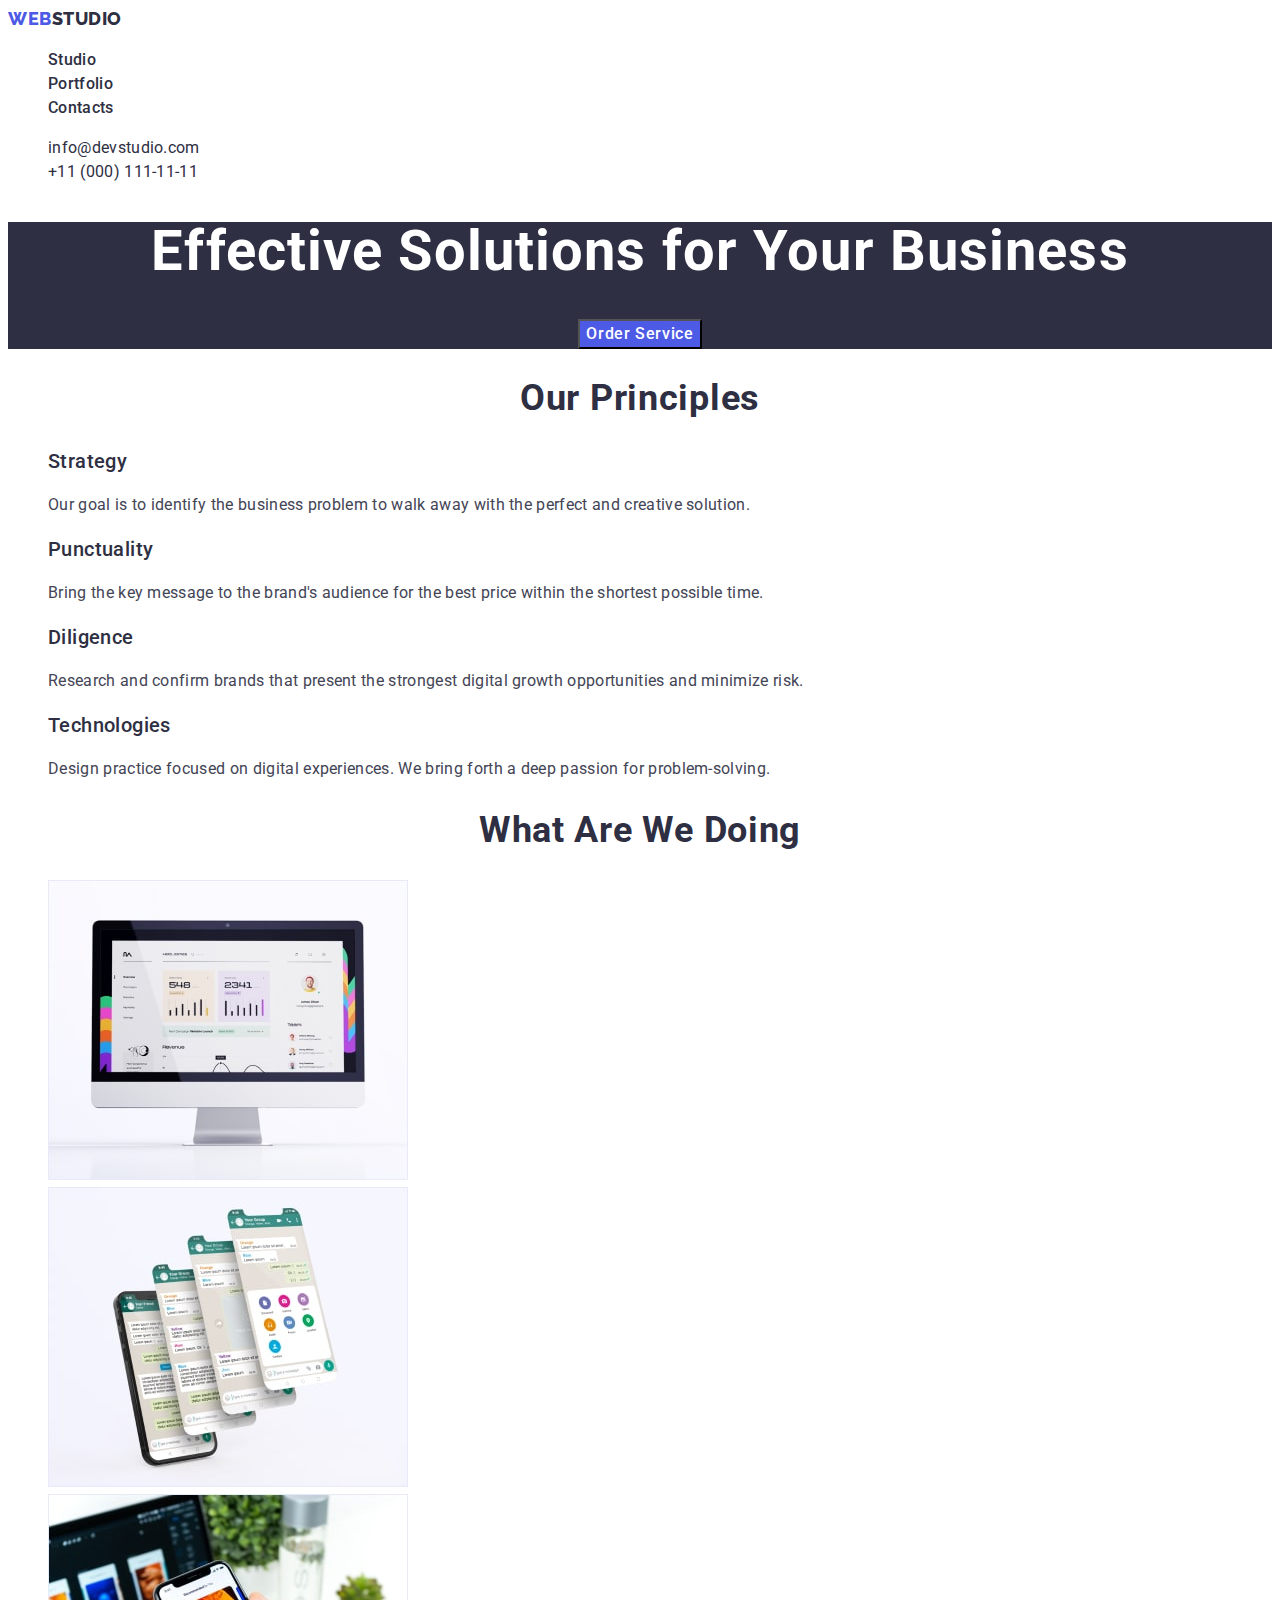
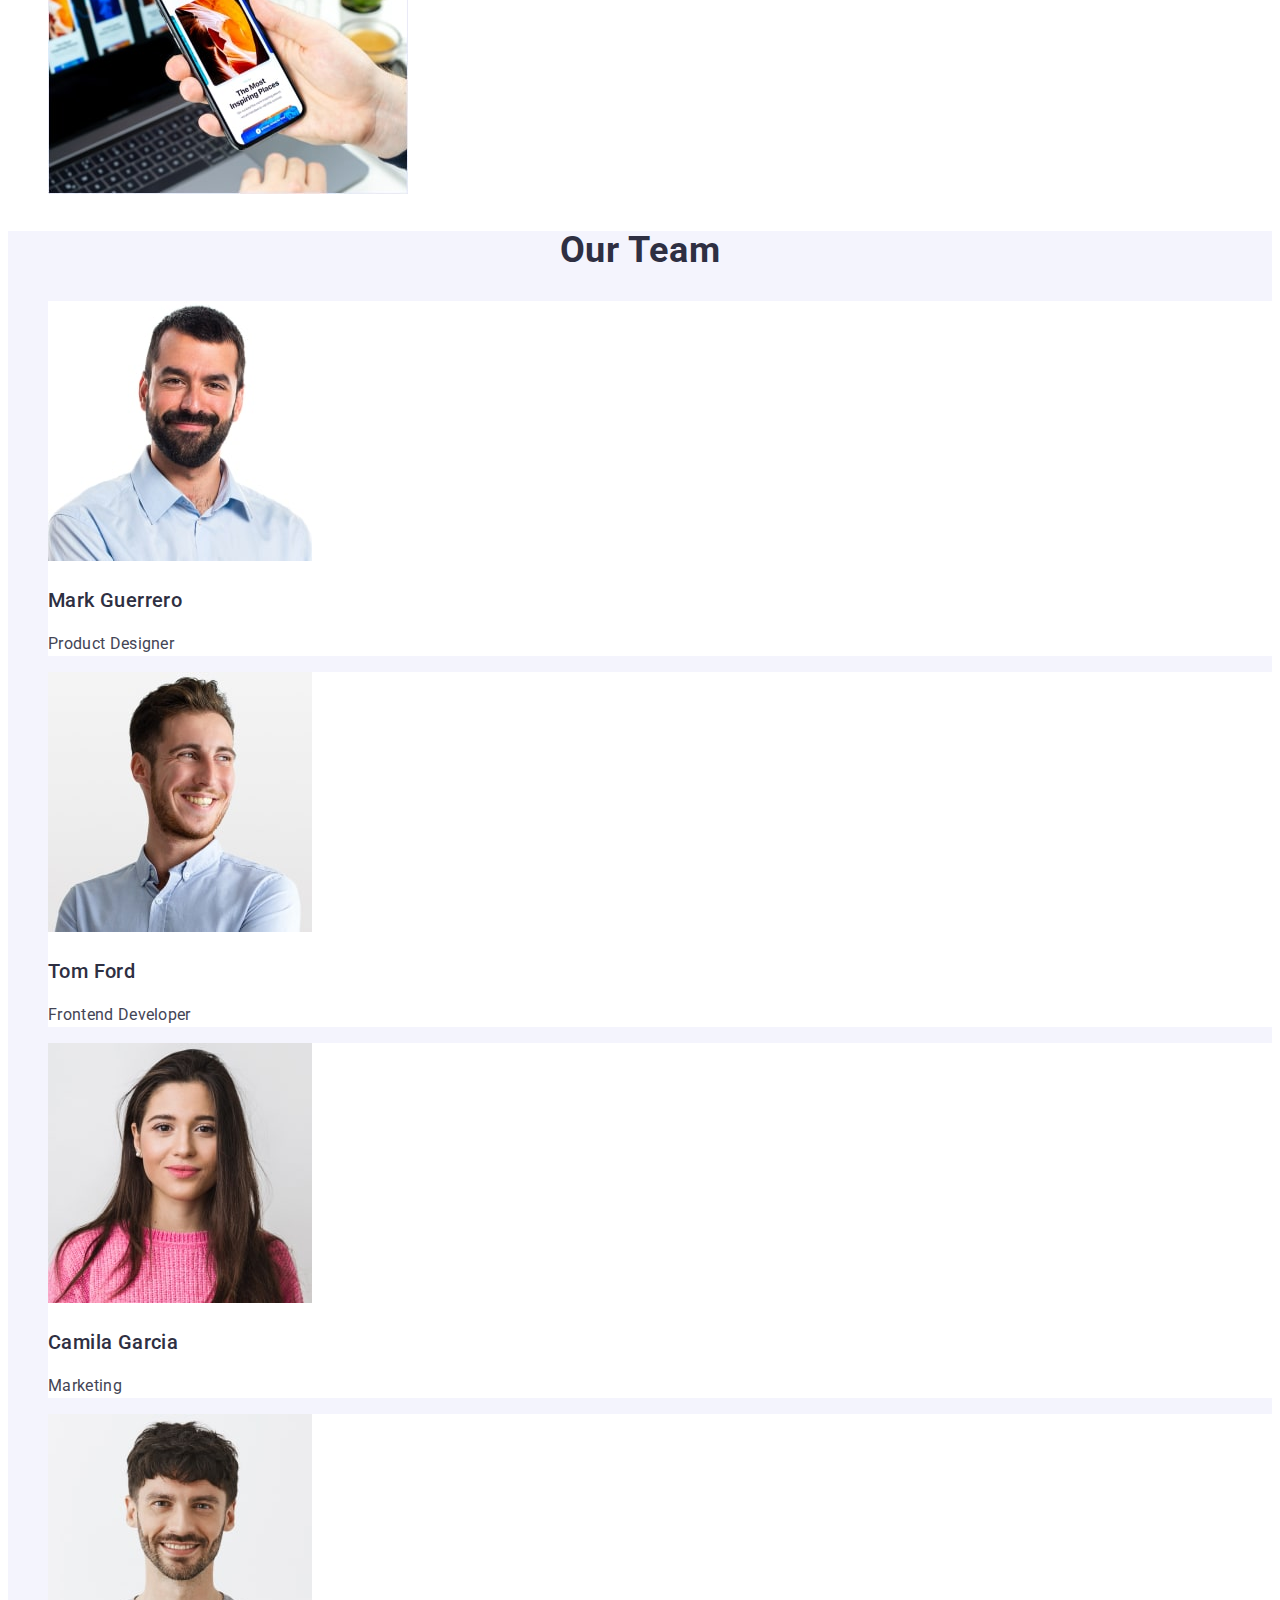
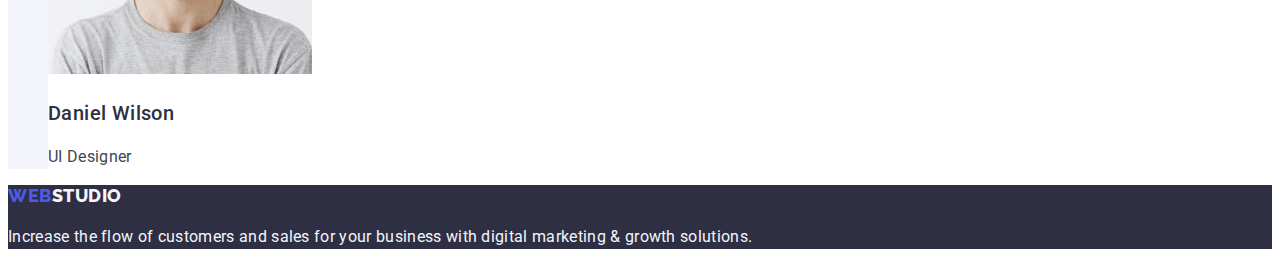
<file: index.html>
<!DOCTYPE html>
<html lang="en">
  <head>
    <meta charset="UTF-8" />
    <meta name="description" content="Effective Solutions for Your Business" />
    <title>Web Studio</title>
    <link rel="stylesheet" href="./css/styles.css" />
    <link rel="preconnect" href="https://fonts.googleapis.com" />
    <link rel="preconnect" href="https://fonts.gstatic.com" crossorigin />
    <link
      href="https://fonts.googleapis.com/css2?family=Roboto:wght@400;500;700&display=swap"
      rel="stylesheet" />
    <link
      href="https://fonts.googleapis.com/css2?family=Raleway:wght@800&family=Roboto:wght@400;500;700&display=swap"
      rel="stylesheet" />
  </head>
  <body>
    <header>
      <nav class="menu">
        <a class="link logo" href="./index.html"
          >Web<span class="logo-header-studio">Studio</span></a
        >
        <ul class="list">
          <li><a class="link" href="./index.html">Studio</a></li>
          <li><a class="link" href="./portfolio.html">Portfolio</a></li>
          <li><a class="link" href="">Contacts</a></li>
        </ul>
      </nav>
      <address class="contacts">
        <ul class="list">
          <li>
            <a class="link contacts-link" href="mailto:info@devstudio.com"
              >info@devstudio.com</a
            >
          </li>
          <li>
            <a class="link contacts-link" href="tel:+110001111111"
              >+11 (000) 111-11-11</a
            >
          </li>
        </ul>
      </address>
    </header>
    <main>
      <section class="intro-section">
        <h1 class="title">Effective Solutions for Your Business</h1>
        <button class="order-button" type="button">Order Service</button>
      </section>
      <section>
        <h2 class="section-title">Our principles</h2>
        <ul class="list">
          <li>
            <h3 class="list-title">Strategy</h3>
            <p class="text">
              Our goal is to identify the business problem to walk away with the
              perfect and creative solution.
            </p>
          </li>
          <li>
            <h3 class="list-title">Punctuality</h3>
            <p class="text">
              Bring the key message to the brand's audience for the best price
              within the shortest possible time.
            </p>
          </li>
          <li>
            <h3 class="list-title">Diligence</h3>
            <p class="text">
              Research and confirm brands that present the strongest digital
              growth opportunities and minimize risk.
            </p>
          </li>
          <li>
            <h3 class="list-title">Technologies</h3>
            <p class="text">
              Design practice focused on digital experiences. We bring forth a
              deep passion for problem-solving.
            </p>
          </li>
        </ul>
      </section>
      <section>
        <h2 class="section-title">What are we doing</h2>
        <ul class="list">
          <li>
            <img
              src="./images/doing-img-1-min.jpg"
              alt="Computer monitor"
              width="360"
              height="300" />
          </li>
          <li>
            <img
              src="./images/doing-img-2-min.jpg"
              alt="Smartphone screen "
              width="360"
              height="300" />
          </li>
          <li>
            <img
              src="./images/doing-img-3-min.jpg"
              alt="Smartphone in hand"
              width="360"
              height="300" />
          </li>
        </ul>
      </section>
      <section class="team-section">
        <h2 class="section-title">Our Team</h2>
        <ul class="list">
          <li class="team-list-card">
            <img
              src="./images/team-img-1-min.jpg"
              alt="Mark Guerrero"
              width="264"
              height="260" />
            <h3 class="list-title">Mark Guerrero</h3>
            <p class="text">Product Designer</p>
          </li>
          <li class="team-list-card">
            <img
              src="./images/team-img-2-min.jpg"
              alt="Tom Ford"
              width="264"
              height="260" />
            <h3 class="list-title">Tom Ford</h3>
            <p class="text">Frontend Developer</p>
          </li>
          <li class="team-list-card">
            <img
              src="./images/team-img-3-min.jpg"
              alt="Camila Garcia"
              width="264"
              height="260" />
            <h3 class="list-title">Camila Garcia</h3>
            <p class="text">Marketing</p>
          </li>
          <li class="team-list-card">
            <img
              src="./images/team-img-4-min.jpg"
              alt="Daniel Wilson"
              width="264"
              height="260" />
            <h3 class="list-title">Daniel Wilson</h3>
            <p class="text">UI Designer</p>
          </li>
        </ul>
      </section>
    </main>
    <footer class="footer">
      <a class="link logo" href="./index.html"
        >Web<span class="logo-footer-studio">Studio</span></a
      >
      <p>
        Increase the flow of customers and sales for your business with digital
        marketing &#38; growth solutions.
      </p>
    </footer>
  </body>
</html>
</file>
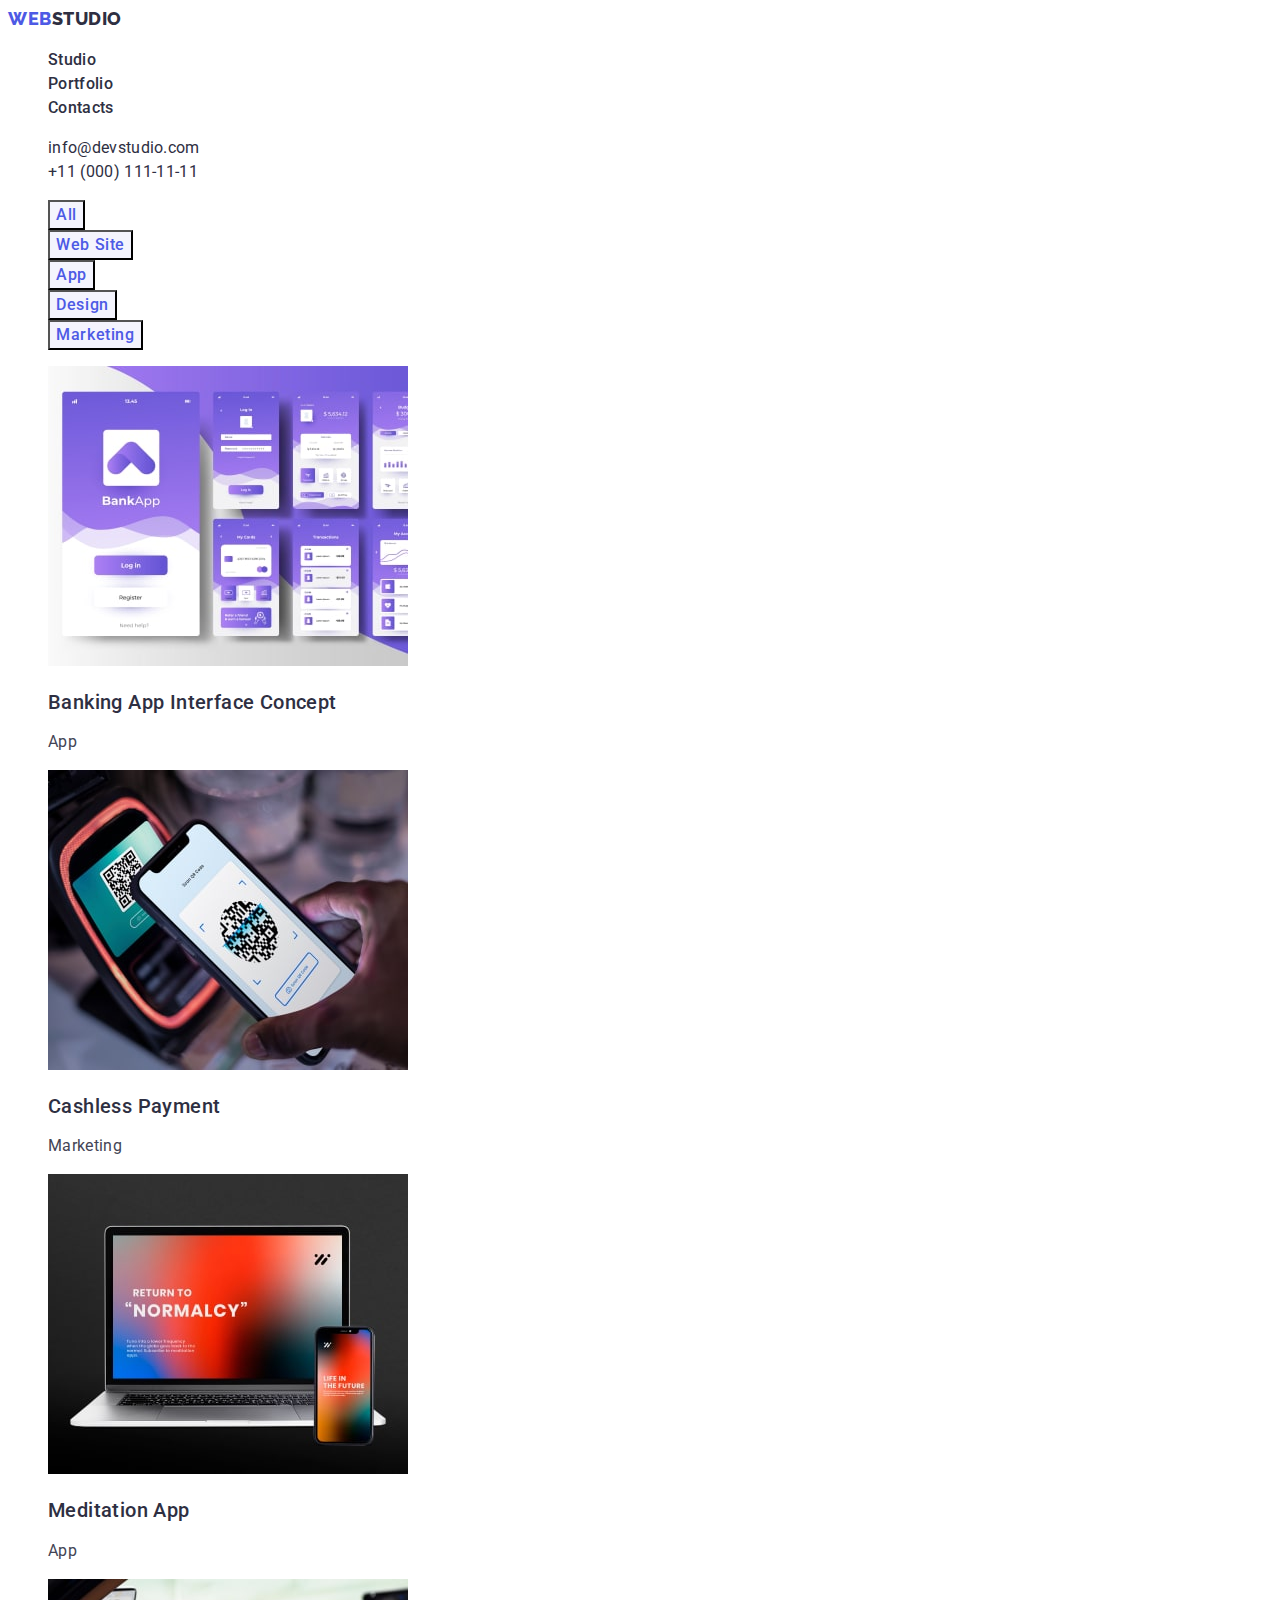
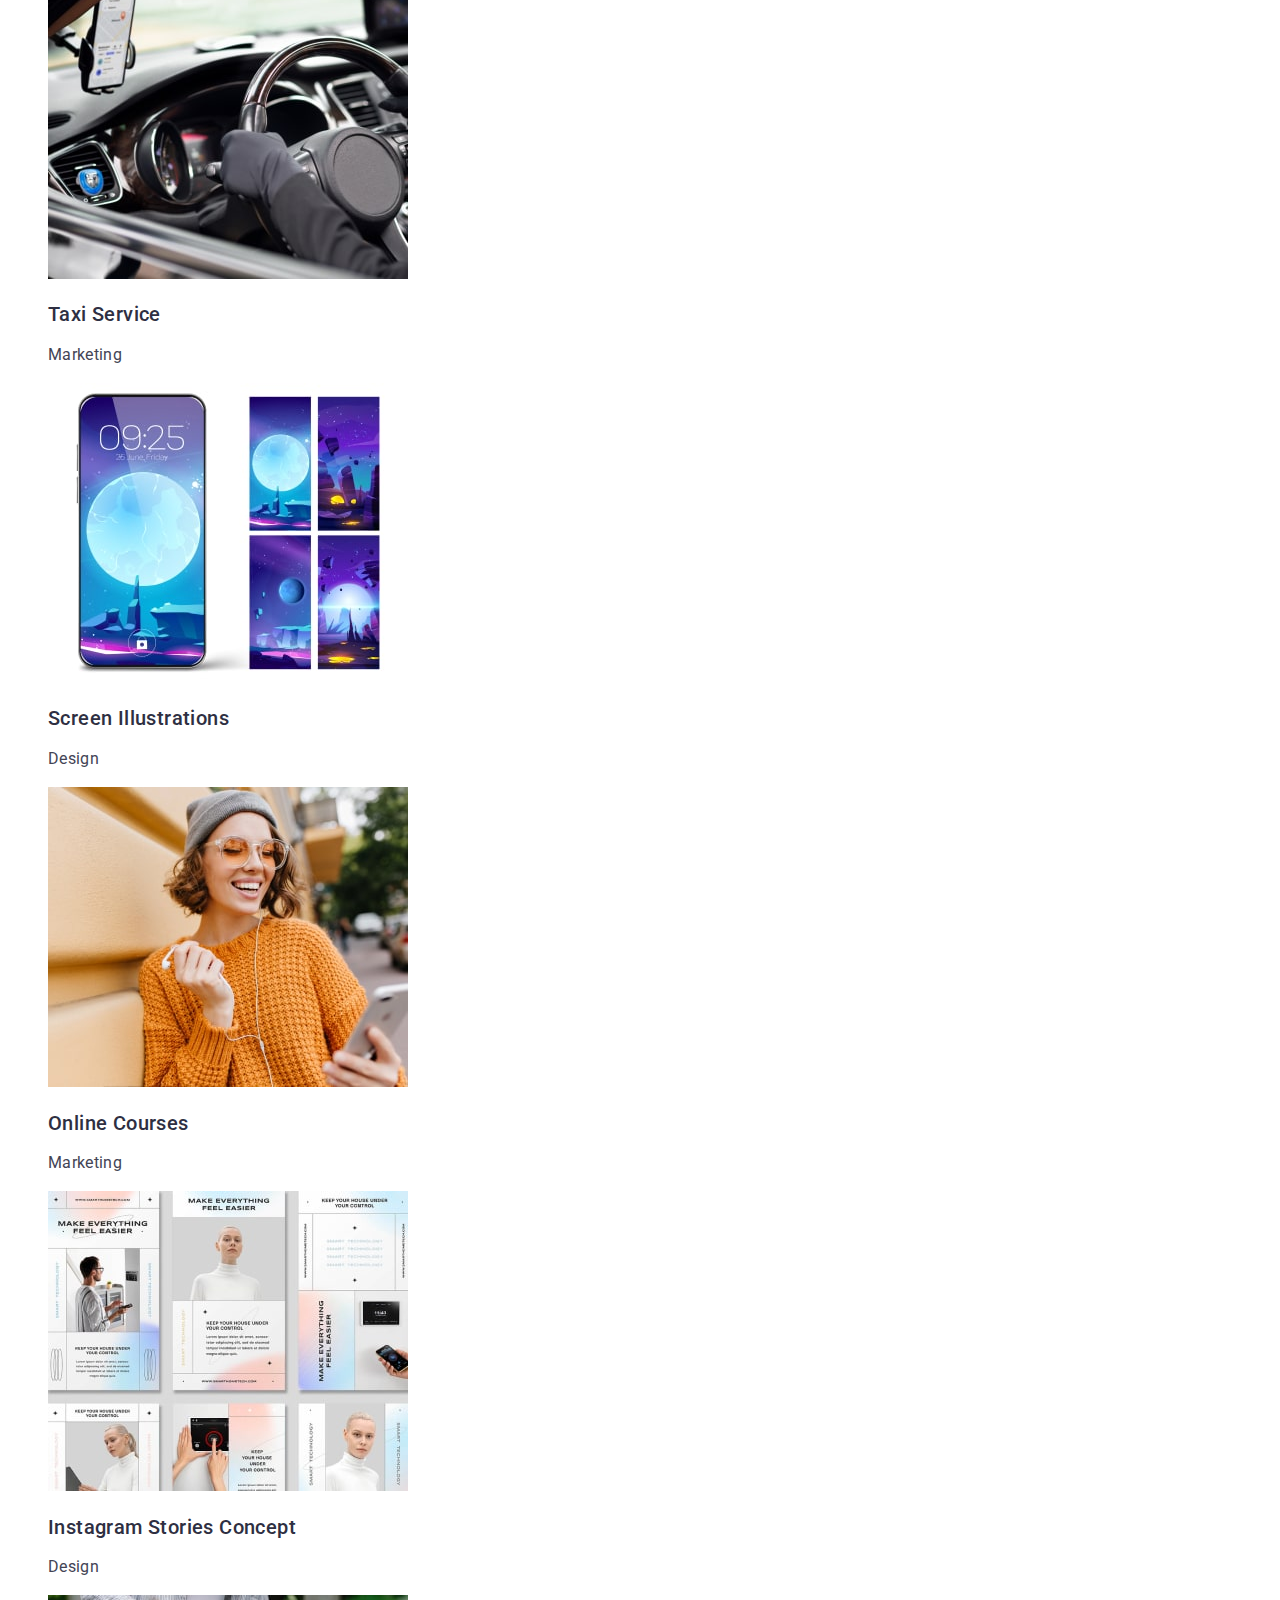
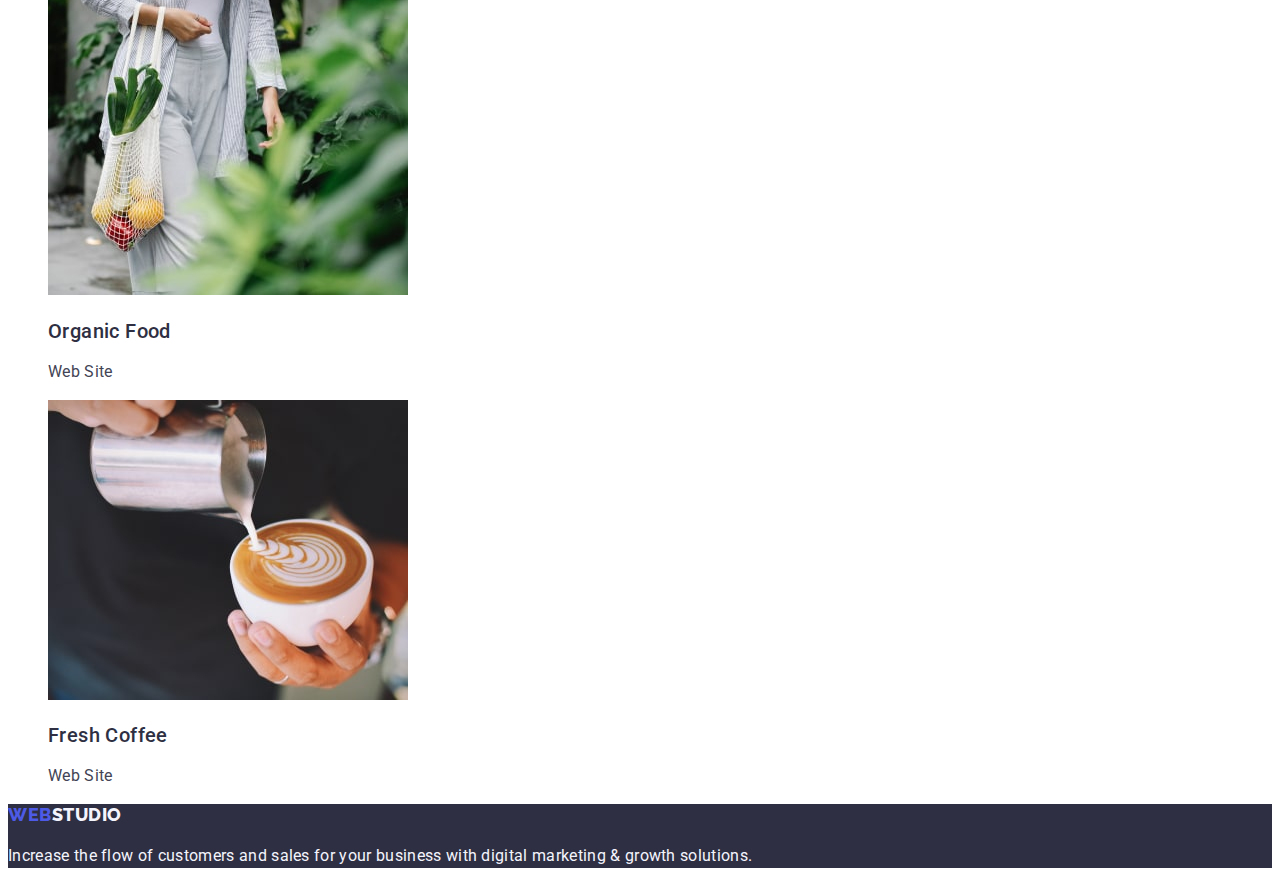
<file: portfolio.html>
<!DOCTYPE html>
<html lang="en">
  <head>
    <meta charset="UTF-8" />
    <meta name="description" content="Effective Solutions for Your Business" />
    <title>Web Studio</title>
    <link rel="stylesheet" href="./css/styles.css" />
    <link rel="preconnect" href="https://fonts.googleapis.com" />
    <link rel="preconnect" href="https://fonts.gstatic.com" crossorigin />
    <link
      href="https://fonts.googleapis.com/css2?family=Roboto:wght@400;500;700&display=swap"
      rel="stylesheet" />
    <link
      href="https://fonts.googleapis.com/css2?family=Raleway:wght@800&family=Roboto:wght@400;500;700&display=swap"
      rel="stylesheet" />
  </head>
  <body>
    <header>
      <nav class="menu">
        <a class="link logo" href="./index.html"
          >Web<span class="logo-header-studio">Studio</span></a
        >
        <ul class="list">
          <li><a class="link" href="./index.html">Studio</a></li>
          <li><a class="link" href="./portfolio.html">Portfolio</a></li>
          <li><a class="link" href="">Contacts</a></li>
        </ul>
      </nav>
      <address class="contacts">
        <ul class="list">
          <li>
            <a class="link contacts-link" href="mailto:info@devstudio.com"
              >info@devstudio.com</a
            >
          </li>
          <li>
            <a class="link contacts-link" href="tel:+110001111111"
              >+11 (000) 111-11-11</a
            >
          </li>
        </ul>
      </address>
    </header>
    <main>
      <section>
        <h1 hidden>Our portfolios</h1>
        <ul class="list">
          <li><button class="filter-button" type="button">All</button></li>
          <li><button class="filter-button" type="button">Web Site</button></li>
          <li><button class="filter-button" type="button">App</button></li>
          <li><button class="filter-button" type="button">Design</button></li>
          <li>
            <button class="filter-button" type="button">Marketing</button>
          </li>
        </ul>
        <ul class="list">
          <li>
            <a class="link" href="">
              <img
                src="./images/portfolio-img-1-min.jpg"
                alt="Banking App Interface Concept"
                width="360"
                height="300" />
              <h2 class="porfolio-list-title">Banking App Interface Concept</h2>
              <p class="text">App</p>
            </a>
          </li>
          <li>
            <a class="link" href="">
              <img
                src="./images/portfolio-img-2-min.jpg"
                alt="Cashless Payment"
                width="360"
                height="300" />
              <h2 class="porfolio-list-title">Cashless Payment</h2>
              <p class="text">Marketing</p>
            </a>
          </li>
          <li>
            <a class="link" href="">
              <img
                src="./images/portfolio-img-3-min.jpg"
                alt="Meditation App"
                width="360"
                height="300" />
              <h2 class="porfolio-list-title">Meditation App</h2>
              <p class="text">App</p>
            </a>
          </li>
          <li>
            <a class="link" href="">
              <img
                src="./images/portfolio-img-4-min.jpg"
                alt="Taxi Service"
                width="360"
                height="300" />
              <h2 class="porfolio-list-title">Taxi Service</h2>
              <p class="text">Marketing</p>
            </a>
          </li>
          <li>
            <a class="link" href="">
              <img
                src="./images/portfolio-img-5-min.jpg"
                alt="Screen Illustrations"
                width="360"
                height="300" />
              <h2 class="porfolio-list-title">Screen Illustrations</h2>
              <p class="text">Design</p>
            </a>
          </li>
          <li>
            <a class="link" href="">
              <img
                src="./images/portfolio-img-6-min.jpg"
                alt="Online Courses"
                width="360"
                height="300" />
              <h2 class="porfolio-list-title">Online Courses</h2>
              <p class="text">Marketing</p>
            </a>
          </li>
          <li>
            <a class="link" href="">
              <img
                src="./images/portfolio-img-7-min.jpg"
                alt="Instagram Stories Concept"
                width="360"
                height="300" />
              <h2 class="porfolio-list-title">Instagram Stories Concept</h2>
              <p class="text">Design</p>
            </a>
          </li>
          <li>
            <a class="link" href="">
              <img
                src="./images/portfolio-img-8-min.jpg"
                alt="Organic Food"
                width="360"
                height="300" />
              <h2 class="porfolio-list-title">Organic Food</h2>
              <p class="text">Web Site</p>
            </a>
          </li>
          <li>
            <a class="link" href="">
              <img
                src="./images/portfolio-img-9-min.jpg"
                alt="Fresh Coffee"
                width="360"
                height="300" />
              <h2 class="porfolio-list-title">Fresh Coffee</h2>
              <p class="text">Web Site</p>
            </a>
          </li>
        </ul>
      </section>
    </main>
    <footer class="footer">
      <a class="link logo" href="./index.html"
        >Web<span class="logo-footer-studio">Studio</span></a
      >
      <p>
        Increase the flow of customers and sales for your business with digital
        marketing &#38; growth solutions.
      </p>
    </footer>
  </body>
</html>
</file>
<file: css/styles.css>
/* -------------BODY------------- */
:root {
  --primary-font: "Roboto", sans-serif;
  --logo-font: "Raleway", sans-serif;
  --primary-text-color: #434455;
  --accent-text-color: #2e2f42;
  --accent-background-color: #f4f4fd;
  --button-color: #4d5ae5;
  --active-link-color: #404bbf;
  --primary-background-color: #fff;
}

body {
  color: var(--primary-text-color);
  background-color: var(--primary-background-color);
  font-family: var(--primary-font);
  font-size: 16px;
  font-weight: 400;
  line-height: 1.5em; /* 150% */
  letter-spacing: 0.32px;
}

.contacts {
  font-style: normal;
}
.contacts-link {
  color: var(--primary-text-color);
}

.text {
  color: var(--primary-text-color);
}

/* LIST */
.list {
  list-style-type: none;
  list-style: none;
}

/* TITLE */
.title {
  font-size: 56px;
  line-height: 1.07em; /* 107.143% */
  letter-spacing: 1.12px;
}
.section-title {
  color: var(--accent-text-color);
  text-align: center;
  font-size: 36px;
  line-height: 1.11em; /* 111.111% */
  letter-spacing: 0.72px;
  text-transform: capitalize;
}
.list-title {
  color: var(--accent-text-color);
  font-size: 20px;
  font-weight: 500;
  line-height: 1.2em; /* 120% */
  letter-spacing: 0.4px;
}

.porfolio-list-title {
  color: var(--accent-text-color);
  font-size: 20px;
  font-weight: 500;
  line-height: 1.2em; /* 120% */
  letter-spacing: 0.4px;
}
/* SECTION */
.team-section {
  background-color: var(--accent-background-color);
}
.team-list-card {
  background-color: var(--primary-background-color);
}
.intro-section {
  background-color: var(--accent-text-color);
  color: var(--primary-background-color);
  text-align: center;
}

/* LINK */
.link {
  font-family: inherit;
  color: var(--accent-text-color);
  font-size: 16px;
  line-height: 1.5;
  letter-spacing: 0.02tm;
  text-decoration-line: none;
}

a:focus,
a:hover {
  color: var(--active-link-color);
}
/* LOGO */
.logo {
  color: var(--button-color);
  font-family: var(--logo-font);
  font-size: 18px;
  font-weight: 800;
  line-height: 1.17em; /* 116.667% */
  letter-spacing: 0.54px;
  text-transform: uppercase;
}

/* BUTTON */
.order-button {
  background: var(--button-color);
  color: var(--primary-background-color);
  font-family: inherit;
  font-size: 16px;
  font-weight: 500;
  line-height: 1.5em;
  letter-spacing: 0.64px;
  cursor: pointer;
}

.order-button:focus,
.order-button:hover {
  background: var(--active-link-color);
}

.filter-button {
  background: var(--accent-background-color);
  color: var(--button-color);
  text-align: center;
  font-family: inherit;
  font-size: 16px;
  font-weight: 500;
  line-height: 1.5em; /* 150% */
  letter-spacing: 0.64px;
  cursor: pointer;
}

.filter-button:hover,
.filter-button:focus {
  background: var(--active-link-color);
  color: var(--primary-background-color);
}

/* -------------HEADER------------- */
/* LOGO */

.logo-header-studio {
  color: var(--accent-text-color);
}
.menu > .list {
  font-weight: 500;
}

/* -------------FOOTER------------- */
.footer {
  background-color: var(--accent-text-color, #2e2f42);
  color: var(--accent-background-color);
}

/* LOGO */

.logo-footer-studio {
  color: var(--accent-background-color);
}
</file>
